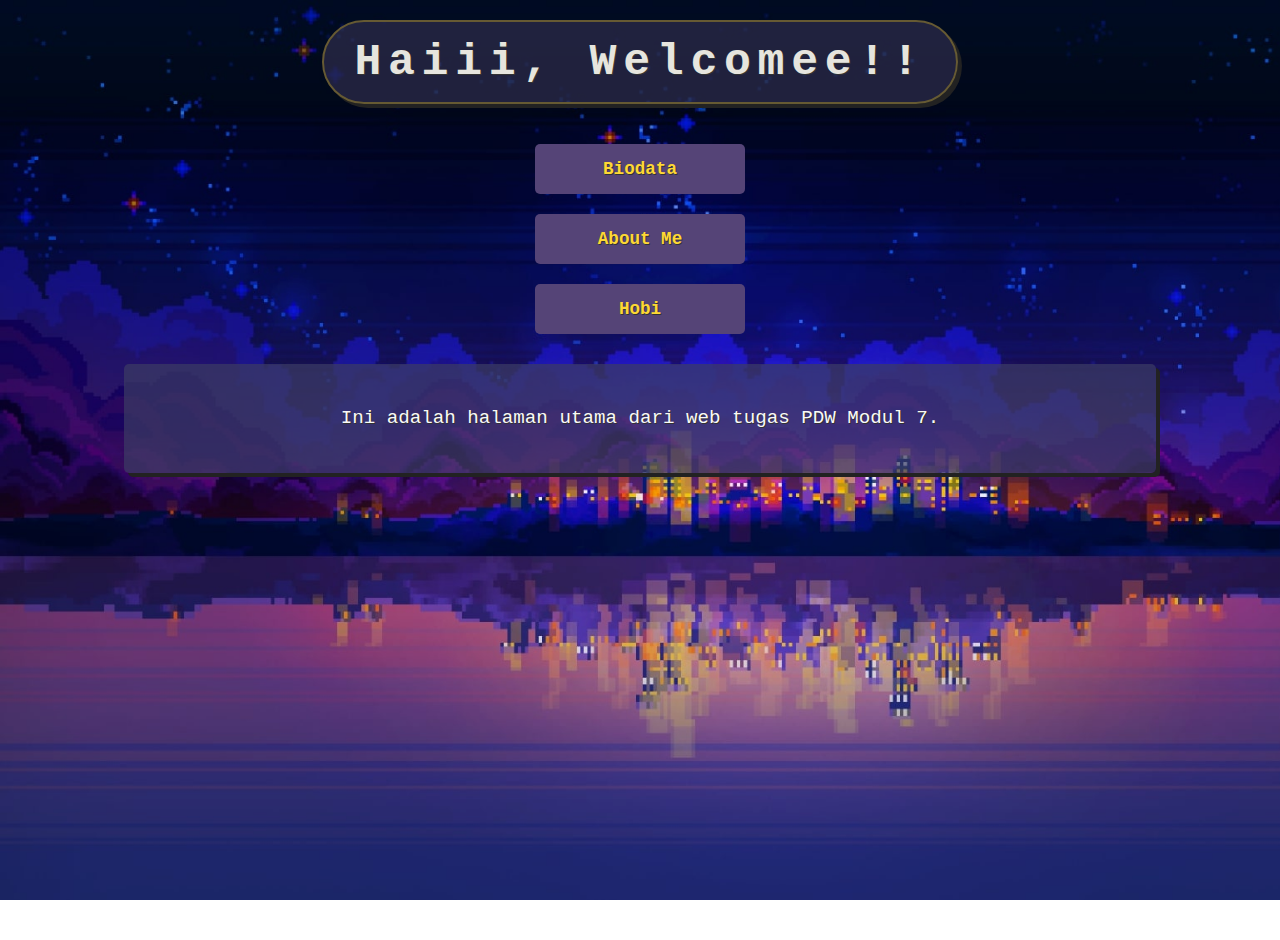
<file: index.html>
<!DOCTYPE html>
<html lang="id">
<head>
    <meta charset="UTF-8">
    <title>Halaman Utama</title>
    <link rel="stylesheet" href="style.css">
</head>
<body>
    <header>
        <h1>Haiii, Welcomee!!</h1>
    </header>
    <nav>
        <a href="form.html">Biodata</a>
        <a href="about_me.html">About Me</a>
        <a href="hobi.html">Hobi</a>
    </nav>
    <main>
        <p>Ini adalah halaman utama dari web tugas PDW Modul 7.</p>
    </main>
</body>
</html>
</file>
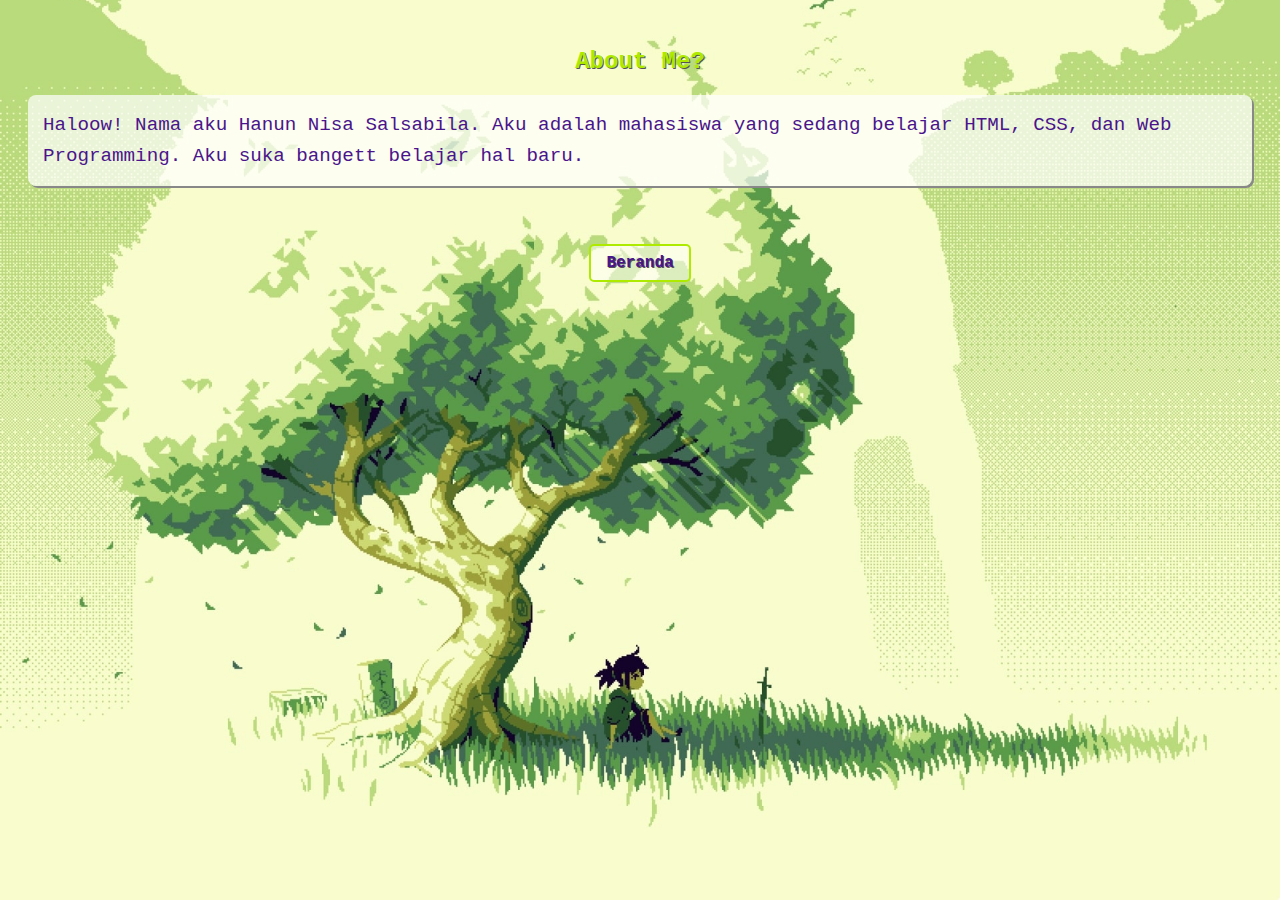
<file: about_me.html>
<!DOCTYPE html>
<html lang="id">
<head>
  <meta charset="UTF-8">
  <title>About Me</title>
  <link rel="stylesheet" href="about_me.css">
</head>
<body>
  <h2>About Me?</h2>
  <p>Haloow! Nama aku Hanun Nisa Salsabila. Aku adalah mahasiswa yang sedang belajar HTML, CSS, dan Web Programming. Aku suka bangett belajar hal baru.</p>
  <br>
  <a href="index.html">Beranda</a>
</body>
</html>
</file>
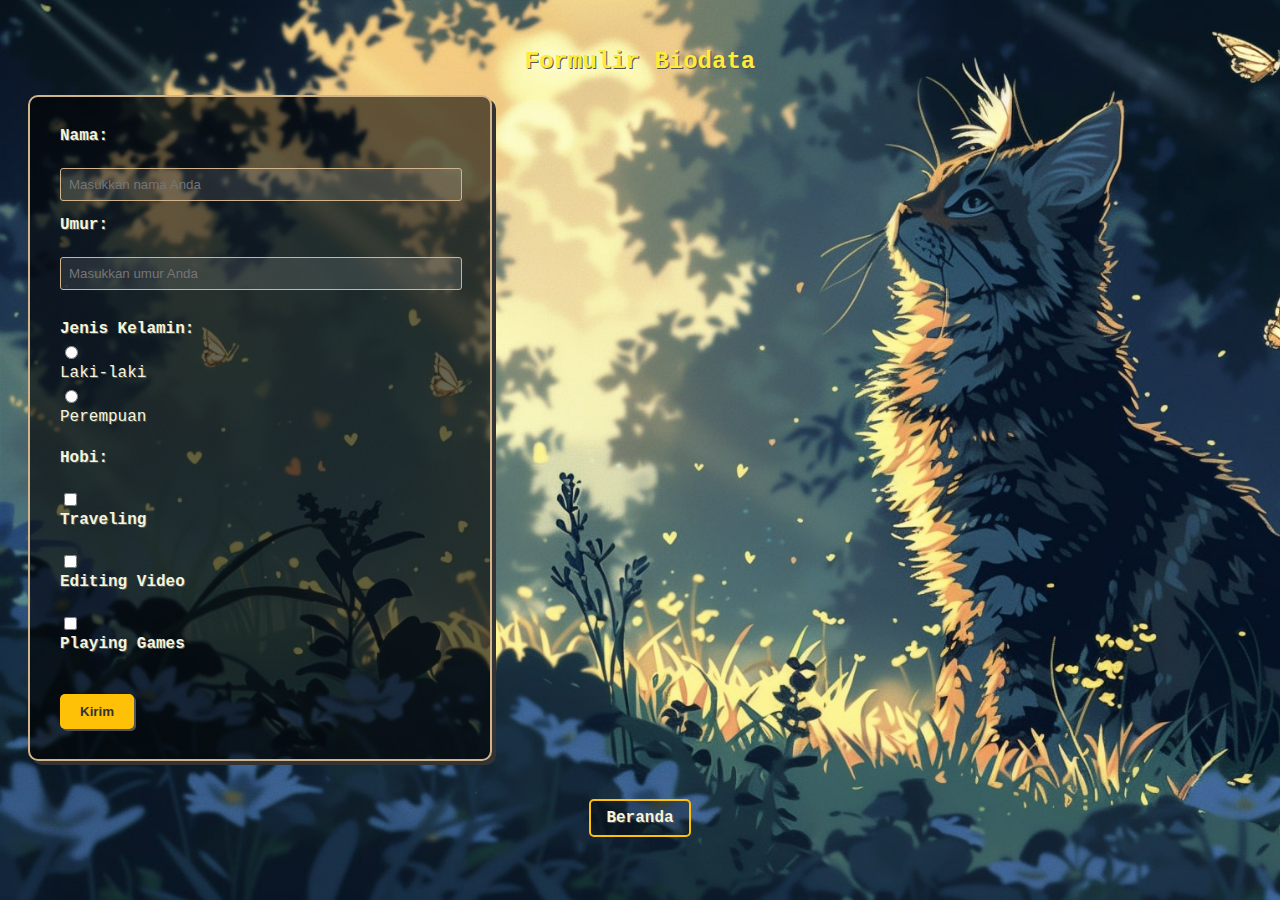
<file: form.html>
<!DOCTYPE html>
<html lang="id">
<head>
    <meta charset="UTF-8">
    <title>Form Biodata</title>
    <link rel="stylesheet" href="form.css">
</head>
<body>
    <h2>Formulir Biodata</h2>
    <form>
        <label for="nama">Nama:</label><br>
        <input type="text" id="nama" name="nama" placeholder="Masukkan nama Anda" required><br>

        <label for="umur">Umur:</label><br>
        <input type="text" id="umur" name="umur" placeholder="Masukkan umur Anda"><br>

        <p>Jenis Kelamin:</p>
        <input type="radio" id="laki" name="gender" value="Laki-laki">
        <label for="laki">Laki-laki</label>
        <input type="radio" id="perempuan" name="gender" value="Perempuan">
        <label for="perempuan">Perempuan</label><br>

        <label for="hobi">Hobi:</label><br>
        <input type="checkbox" name="hobi" value="Membaca"> <label>Traveling</label><br>
        <input type="checkbox" name="hobi" value="Menulis"> <label>Editing Video</label><br>
        <input type="checkbox" name="hobi" value="Menulis"> <label>Playing Games</label><br>

        <br>
        <input type="submit" value="Kirim">
    </form>
    <br>
    <a href="index.html">Beranda</a>
</body>
</html>
</file>
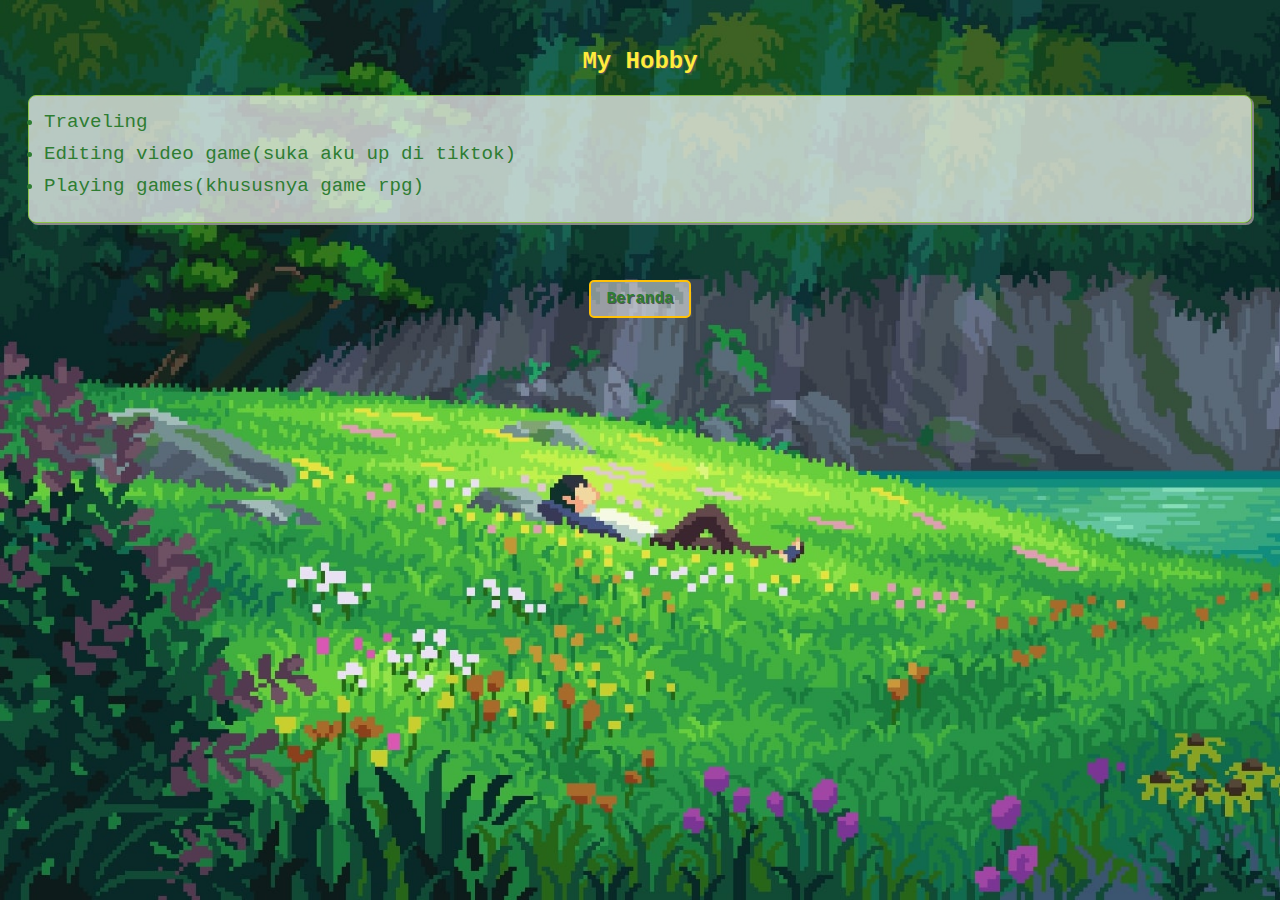
<file: hobi.html>
<!DOCTYPE html>
<html lang="id">
<head>
  <meta charset="UTF-8">
  <title>Hobi</title>
  <link rel="stylesheet" href="hobi.css">
</head>
<body>
  <h2>My Hobby</h2>
  <ul>
    <li>Traveling</li>
    <li>Editing video game(suka aku up di tiktok)</li>
    <li>Playing games(khususnya game rpg)</li>
  </ul>
  <br>
  <a href="index.html">Beranda</a>
</body>
</html>
</file>
<file: style.css>
body {
    font-family: 'Courier New', monospace;
    background-image: url('gambar/thumb-1920-1138740.jpg');
    background-size: cover;
    background-repeat: no-repeat;
    background-attachment: fixed;
    margin: 0;
    padding: 20px;
    display: flex;
    flex-direction: column;
    align-items: center;
    min-height: 100vh;
    color: #f0e68c;
    text-shadow: 1px 1px #333;
}

header {
    background-color: rgba(40, 40, 70, 0.8);
    color: #e6e5de;
    padding: 15px 30px;
    text-align: center;
    width: fit-content;
    border-radius: 50px;
    border: 2px solid #665a33;
    margin-bottom: 30px;
    box-shadow: 4px 4px #222;
    display: flex;
    justify-content: center;
    align-items: center;
}

header h1 {
    margin-bottom: 0;
    font-size: 2.8em;
    letter-spacing: 0.15em;
    margin: 0;
}

nav {
    display: flex;
    flex-direction: column;
    align-items: center;
    width: 80%;
    margin-bottom: 20px;
    

}

nav a {
    background-color: #554477;
    color: #fdd835;
    padding: 15px 30px;
    text-decoration: none;
    font-weight: bold;
    border-radius: 5px;
    margin: 10px 20px;
    border: none;
    font-size: 1.1em;
    transition: background-color 0.3s ease, color 0.3s ease;
    min-width: 150px;
    text-align: center;
}

nav a:hover {
    background-color: #776699;
    color: #fffacd;
}

main {
    background-color: rgba(60, 60, 100, 0.7);
    color: #f9f9f7;
    padding: 20px;
    width: 80%;
    border-radius: 5px;
    text-align: center;
    box-shadow: 4px 4px #222;
}

main p {
    font-size: 1.2em;
    line-height: 1.6;
}
</file>
<file: about_me.css>
body {
  font-family: 'Courier New', monospace; /* Font monospasi untuk tema pixel */
  padding: 20px;
  background-image: url('gambar/thumb-1920-1063355.jpg'); /* Pastikan path gambar benar */
  background-size: cover;
  background-repeat: no-repeat;
  background-attachment: fixed;
  color: #4a148c; /* Ungu tua seperti bayangan di gambar */
  background-position: bottom center; /* Memposisikan gambar di tengah bawah */
}

h2 {
  color: #aeea00; /* Hijau terang seperti daun yang terkena cahaya */
  text-align: center;
  margin-bottom: 20px;
  text-shadow: 1px 1px #555;
}

p {
  font-size: 1.2em;
  line-height: 1.6;
  background-color: rgba(255, 255, 255, 0.7); /* Putih transparan agar teks mudah dibaca */
  padding: 15px;
  border-radius: 8px;
  box-shadow: 2px 2px #888;
}

a {
  display: block;
  margin-top: 20px;
  color: #4a148c;
  text-decoration: none;
  text-align: center;
  font-weight: bold;
  transition: color 0.3s ease, border 0.3s ease, background-color 0.3s ease;
  text-shadow: 1px 1px #555;
  border: 2px solid #aeea00; /* Border hijau terang */
  padding: 8px 15px;
  border-radius: 5px;
  width: fit-content;
  margin-left: auto;
  margin-right: auto;
  background-color: rgba(255, 255, 255, 0.5); /* Putih semi-transparan */
}

a:hover {
  color: #673ab7; /* Ungu yang lebih terang saat hover */
  border-color: #c6ff00; /* Hijau yang lebih terang saat hover */
  background-color: rgba(255, 255, 255, 0.7);
}
</file>
<file: form.css>
body {
  font-family: 'Courier New', monospace;
  padding: 20px;
  background-image: url('gambar/thumb-1920-1357336.jpg');
  background-size: cover;
  background-repeat: no-repeat;
  background-attachment: fixed;
  color: #f5f5dc;
}

h2 {
  color: #ffeb3b;
  text-align: center;
  margin-bottom: 20px;
  text-shadow: 1px 1px #555;
}

form {
  background-color: rgba(0, 0, 0, 0.6);
  padding: 30px;
  border: 2px solid #d2b48c;
  border-radius: 10px;
  max-width: 400px;
  box-shadow: 4px 4px #333;
}

label {
  display: block;
  margin-bottom: 5px;
  font-weight: bold;
  text-shadow: 1px 1px #555;
}

input[type="text"],
input[type="number"] {
  width: calc(100% - 16px);
  padding: 8px;
  margin-bottom: 15px;
  background-color: rgba(255, 255, 255, 0.1);
  color: #f5f5dc;
  border: 1px solid #d2b48c;
  border-radius: 3px;
}

p {
  margin-top: 15px;
  margin-bottom: 5px;
  font-weight: bold;
  text-shadow: 1px 1px #555;
}

input[type="radio"],
input[type="checkbox"] {
  margin-right: 5px;
}

label[for="laki"],
label[for="perempuan"] {
  font-weight: normal;
}

input[type="submit"] {
  background-color: #ffc107;
  color: #333;
  padding: 10px 20px;
  border: none;
  border-radius: 5px;
  font-weight: bold;
  cursor: pointer;
  transition: background-color 0.3s ease;
  box-shadow: 2px 2px #555;
}

input[type="submit"]:hover {
  background-color: #ffd740;
}

a {
  display: block;
  margin-top: 20px;
  color: #f5f5dc;
  text-decoration: none;
  text-align: center;
  font-weight: bold;
  transition: color 0.3s ease, border 0.3s ease, background-color 0.3s ease;
  text-shadow: 1px 1px #555;
  border: 2px solid #ffc107;
  padding: 8px 15px;
  border-radius: 5px;
  width: fit-content;
  margin-left: auto;
  margin-right: auto;
  background-color: rgba(0, 0, 0, 0.3);
}

a:hover {
  color: #fffacd;
  border-color: #fffacd;
  background-color: rgba(0, 0, 0, 0.5);
}
</file>
<file: hobi.css>
body {
  font-family: 'Courier New', monospace; /* Font monospasi untuk tema pixel */
  padding: 20px;
  background-image: url('gambar/thumb-1920-1130469.jpg'); /* Ganti dengan URL gambar Anda */
  background-size: cover;
  background-repeat: no-repeat;
  background-attachment: fixed;
  color: #2e7d32; /* Hijau tua seperti dedaunan di hutan */
}

h2 {
  color: #ffeb3b; /* Kuning cerah seperti bunga matahari */
  text-align: center;
  margin-bottom: 20px;
  text-shadow: 1px 1px #555;
}

ul {
  font-size: 1.2em;
  list-style-type: disc; /* Menggunakan bullet point yang lebih solid */
  padding-left: 30px;
  background-color: rgba(255, 255, 255, 0.7); /* Putih transparan agar teks mudah dibaca */
  padding: 15px;
  border-radius: 8px;
  box-shadow: 2px 2px #888;
  border: 1px solid #8bc34a; /* Hijau cerah sebagai border */
}

li {
  margin-bottom: 10px;
}

a {
  display: block;
  margin-top: 20px;
  color: #2e7d32;
  text-decoration: none;
  text-align: center;
  font-weight: bold;
  transition: color 0.3s ease, border 0.3s ease, background-color 0.3s ease;
  text-shadow: 1px 1px #555;
  border: 2px solid #ffc107; /* Border kuning keemasan seperti bunga */
  padding: 8px 15px;
  border-radius: 5px;
  width: fit-content;
  margin-left: auto;
  margin-right: auto;
  background-color: rgba(255, 255, 255, 0.5); /* Putih semi-transparan */
}

a:hover {
  color: #4caf50; /* Hijau yang lebih terang saat hover */
  border-color: #ffe082; /* Kuning yang lebih muda saat hover */
  background-color: rgba(255, 255, 255, 0.7);
}
</file>
